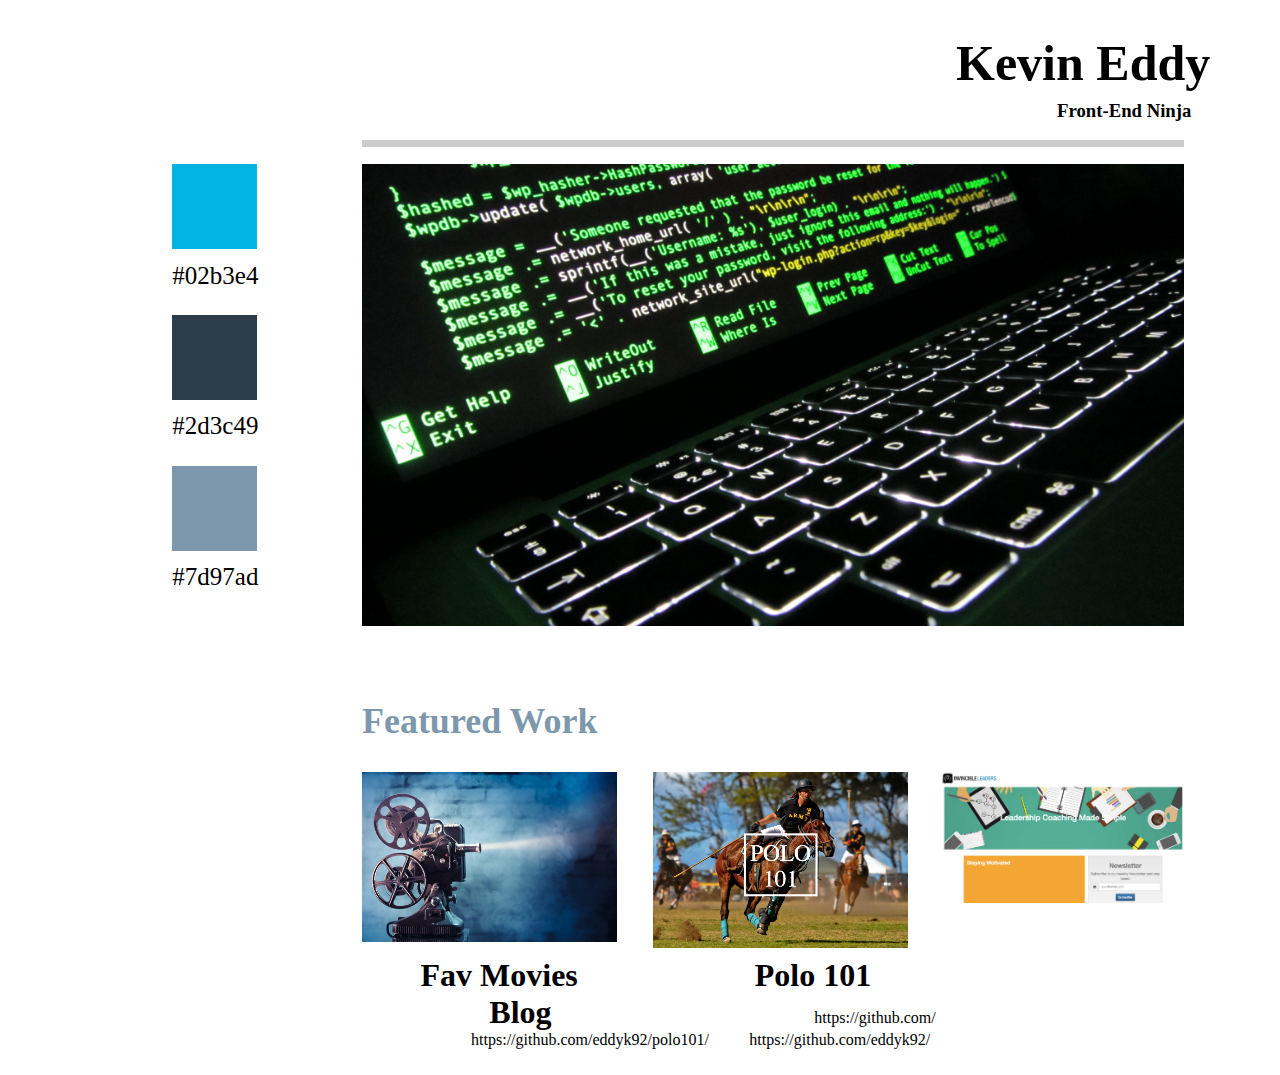
<file: index.html>
<!DOCTYPE html>
<html>
<link rel="stylesheet" type="text/css" href="stylesheet.css">
<head>
	<title>proj2 design mockup</title>
</head>
<body>
	<header>
		<h1 class="name">Kevin Eddy</h1>
		<h3 class="title">Front-End Ninja</h3>
	</header>
	<hr size="5">
	<section class="box1">
		<img class="img" src="img/Legacy-code.jpg">
	</section>
	<section>
		<div>
			<div class="rect1"></div>
			<div class="hex"> <p>#02b3e4</p> </div>
		</div>
		<div>
			<div class="rect2"></div>
			<div class="hex"> <p>#2d3c49</p> </div>
		</div>
		<div>
			<div class="rect3"></div>
			<div class="hex"> <p>#7d97ad</p> </div>
		</div>
	</section>
	<br>
	<br>
	<br>
	<div class="row">
		<h2 class="proj">Featured Work</h2>
	</div>
	<div class="port">
			<div align="center" class="projs">
				<img class="projImg" id="i1" src="img/movie.jpg" alt="" align="left" style="float:left">
				<img class="projImg" id="i2" src="img/polo.png" alt="" align="center">
				<img class="projImg" id="i3" src="img/iL.png" alt="" align="right" style="float:right">
			</div>
			<div class="projs" align="center" class="text">
				<h1 class="projTitle1" id="t1" alt="" align="left" >Fav Movies</h1>
				<!-- <p class="url">https://github.com/</p> -->
				<h1 class="projTitle2" id="t2" alt="" align="center">Polo 101</h1>
				<h1 class="projTitle3" id="t3" alt="" align="right">Blog</h1>
			</div>
			<div class="projs" align="center" class="text">
				<p class="url1" id="t1" alt="" align="left">https://github.com/</p>
				<p class="url2" id="t2" alt="" align="center">https://github.com/eddyk92/polo101/</p>
				<p class="url3" id="t3" alt="" align="right">https://github.com/eddyk92/</p>
			</div>
	</div>
	<br>

</body>
</html>
</file>
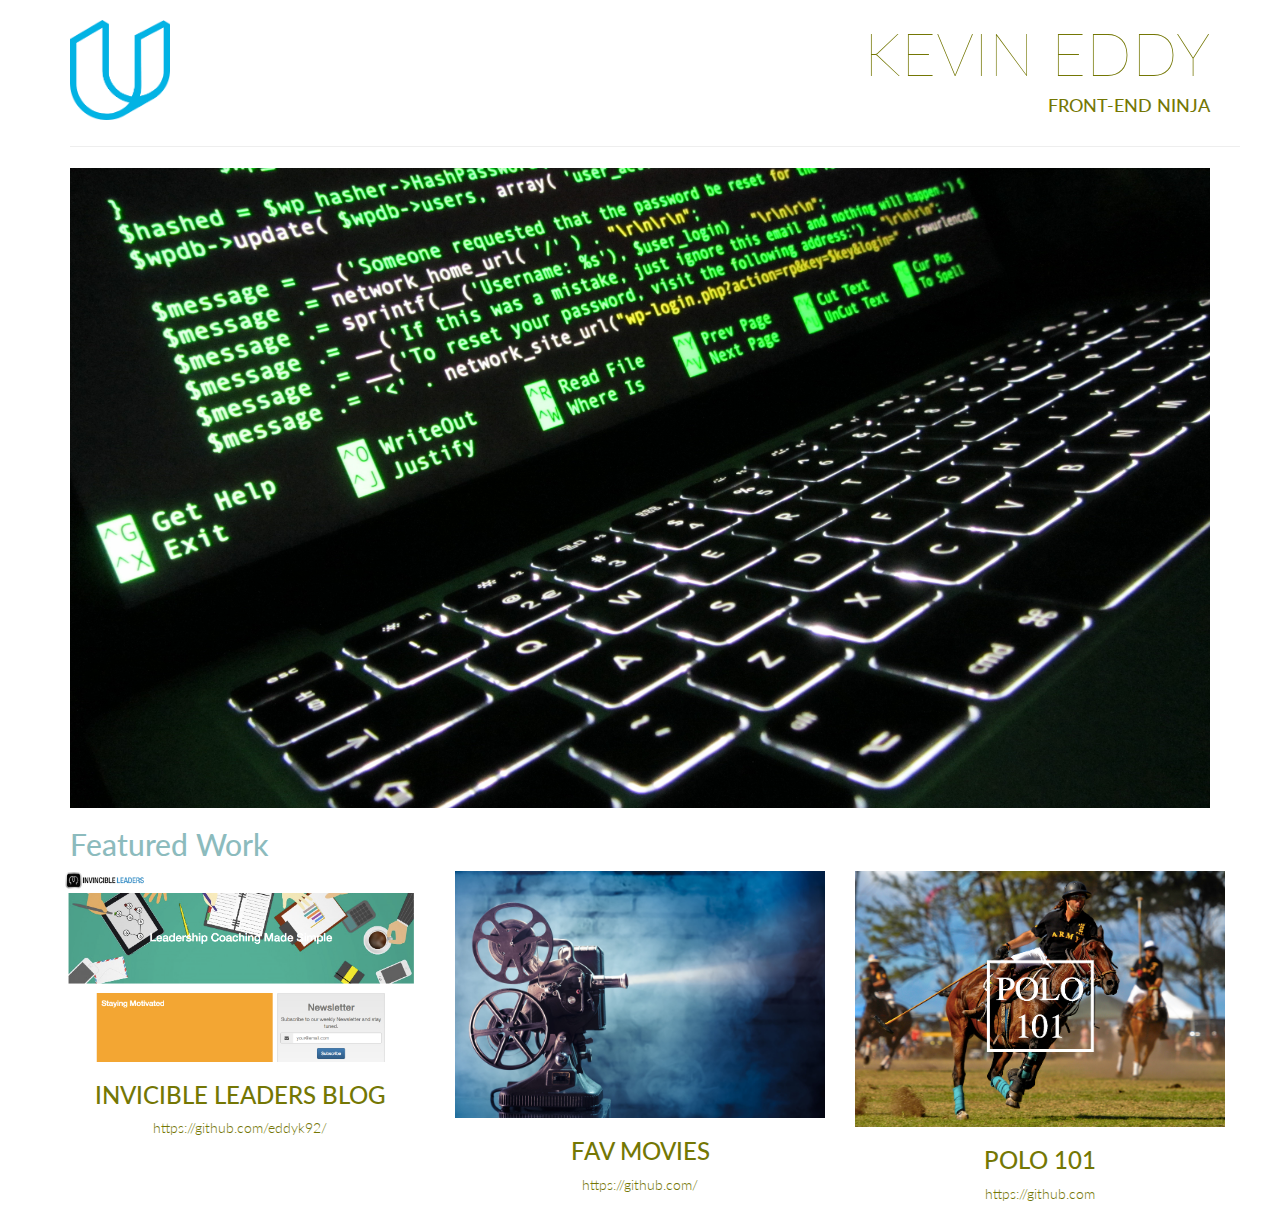
<file: atempt2/index.html>
<!DOCTYPE html>
<html lang="en">
<head>
	<meta charset="utf-8">
	<meta http-equiv="X-UA-Compatible" content="IE=edge">
	<meta name="viewport" content="width=device-width, initial-scale=1">
	<title>page mockup</title>
	<link href="http://fonts.googleapis.com/css?family=Lato:100,300" rel="stylesheet" type="text/css">
	<link rel="stylesheet" type="text/css" href="https://maxcdn.bootstrapcdn.com/bootstrap/3.3.7/css/bootstrap.min.css">
	<link rel="stylesheet" type="text/css" href="stylesheet.css">
</head>
<body>
	<!-- Header section with title -->
	<div class="container">
		<header class="row">
			<div class="col-md-6">
				<img class="title-logo" src="img/udacity.png" alt="Udacity logo">
			</div>
			<div class="col-md-6 text-right text-uppercase">
				<h1 class="title-super text-thin">Kevin Eddy</h1>
				<h4>Front-end Ninja</h4>
			</div>
		</header>
		<!-- page break between heaeder and image -->
		<section class="row">
			<div class="col-md-12">
				<hr class="col-md-12">
			</div>
		</section>
		<!-- img section -->
		<section class="row">
			<div class="col-md-12">
				<img class="img-responsive" src="img/Legacy-code.jpg" alt="Main code image">
			</div>
		</section>
		<!-- Intro to projects -->
		<section class="row">
			<div class="col-md-12">
					<h2 class="text-muted">Featured Work</h2>
			</div>
		<!-- List of projects -->
		<section class="row text-center">
			<div class="col-md-4">
				<img class="img-responsive" src="img/iL.png" alt="Main code image">
				<h3 class="text-uppercase">Invicible Leaders Blog</h3>
				<p>https://github.com/eddyk92/</p>
			</div>
			<div class="col-md-4">
				<img class="img-responsive" src="img/movie.jpg" alt="Main code image">
				<h3 class="text-uppercase">Fav Movies</h3>
				<p>https://github.com/</p>
			</div>
			<div class="col-md-4">
				<img class="img-responsive" src="img/polo.png" alt="Main code image">
				<h3 class="text-uppercase">Polo 101</h3>
				<p>https://github.com</p>
			</div>
		</section>
	</div>
</body>
</html>
</file>
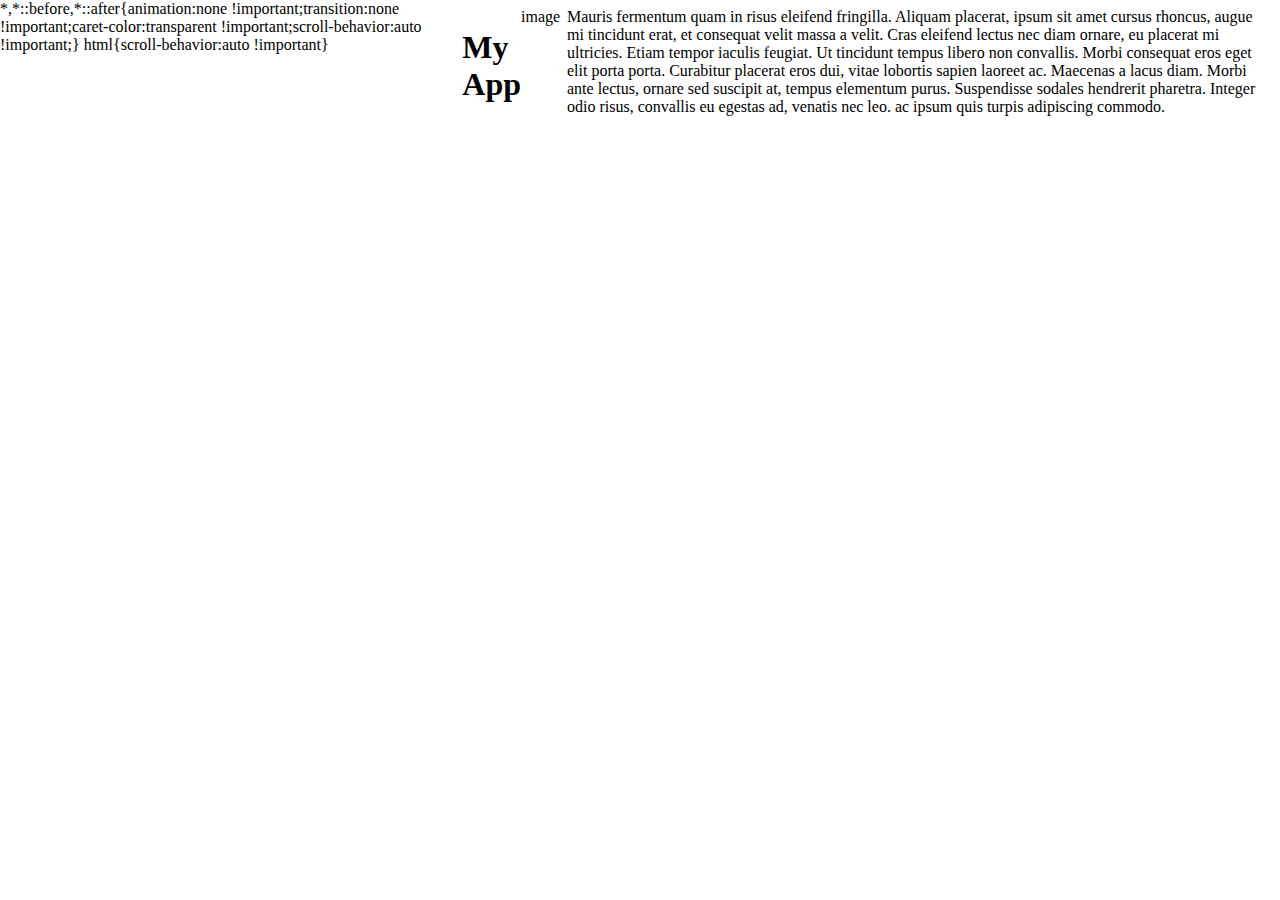
<file: toplist/index.html>
<!DOCTYPE html>
<html>
	<head>
		<link rel="stylesheet" type="text/css" href="style.css">
	</head>
	<body>
		<h1 class="title">My App</h1>
		<div class="app">
			<div class="screenshot">image</div>
			<div class="description">Mauris fermentum quam</em> in risus eleifend fringilla. Aliquam placerat, ipsum sit amet cursus rhoncus, augue mi tincidunt erat, et consequat velit massa a velit. Cras eleifend lectus nec diam ornare, eu placerat mi ultricies. Etiam tempor iaculis feugiat. Ut tincidunt tempus libero non convallis. Morbi consequat eros eget elit porta porta. Curabitur placerat eros dui, vitae lobortis sapien laoreet ac. Maecenas a lacus diam. Morbi ante lectus, ornare sed suscipit at, tempus elementum purus. Suspendisse sodales hendrerit pharetra. Integer odio risus, convallis eu egestas ad, venatis nec leo. ac ipsum quis turpis adipiscing commodo.</div>
		</div>

	</body>
</html>
</file>
<file: stylesheet.css>
.name{
	font-size: 50px;
	margin-left: 75%;
	font-size: 50px;
}
.title{
	margin-top: -2%;
	margin-left: 83%;
}
hr{
	display: block;
    height: 1px;
    width: 65%;
    border: 0;
    border-top: 7px solid #ccc;
    margin: 1em 0;
    padding: 0;
    margin-left: 28%;
}
.img{
	width: 65%;
	height: 20%;
	float: right;
	margin-right: 7%;
}
.rect1{
	width: 85px;
	height: 85px;
	background: #02b3e4;
	margin-left: 13%;
	margin-bottom: -1%;
}
.rect2{
	width: 85px;
	height: 85px;
	background: #2d3c49;
	margin-left: 13%;
	margin-bottom: -1%;
}
.rect3{
	width: 85px;
	height: 85px;
	background: #7d97ad;
	margin-left: 13%;
	margin-bottom: -1%;
}
.hex{
	margin-top: 0%;
	margin-left: 13%;
	margin-bottom: 2%;
	font-size: 25px;
}
.row{
	margin-left: 28%;
	color: #7d97ad;
	font-size: 24px;
}
.port{
	margin-left: 28%;
}
.projImg{
	display: inline-block;
	width: 28%;
	height: 52%;
	padding-bottom: 1%;
}
#i1,#i2,#i3{
	padding-right: 2%;
}
#i2,#i3{
	padding-left: 2%;
	padding-right: 1%;
}
#i3{
	margin-right: 8%;
}
.projs{
	display: inline;
	text-align: justify;
}
.projs:after{
	content: '';
	display: inline-block;
	margin: 0%;
	padding: 0%;
	/*width: 25%;*/
}
#t1{
	padding-left: 6%;
	margin-top: -1%;
}
#t2{
	padding-right: 7%; 
}
#t3{
	padding-right: 20%;
}
.titles{
	text-align: justify;
}
.url{
	margin-top: -1.5%;
	margin-bottom: 2%;
	font-size: 18px;
}
.projTitle1, .projTitle2, .projTitle3{
	display: inline;
	padding-right: 19%;
}
.projTitle3{
	padding-left: 14%;
}
.url1, .url2, .url3{
	display: inline;
}
.url1{
	margin: 2%;
}
.url2{
	margin-left: 12%; 
}
.url3{
	margin-left: -3%;
/*	padding-right: 0%;
	padding-left: 6%;*/
}
</file>
<file: atempt2/stylesheet.css>
body {
	font-family: 'Lato', sans-serif;
	color: #747704;
	font-weight: 300;
}

.text-muted {
	color: #8CBBBD;
}

.text-thin {
	font-weight: 100;
}

.title-super {
	font-size: 60px;
}

.title-logo {
	margin-top: 20px;
	width: 100px;
	height: 100px;
}

hr{
	display: block;
}
</file>
<file: toplist/style.css>
* {
	-webkit-box-sizing: border-box;
	-moz-box-sizing: border-box;
	-ms-box-sizing: border-box;
	box-sizing: border-box;
	display: flex;
}

/*.title {
	width: ;
}*/

.screenshot {
	width: 46px;
}

.description {
	width: 705px;
}
</file>
